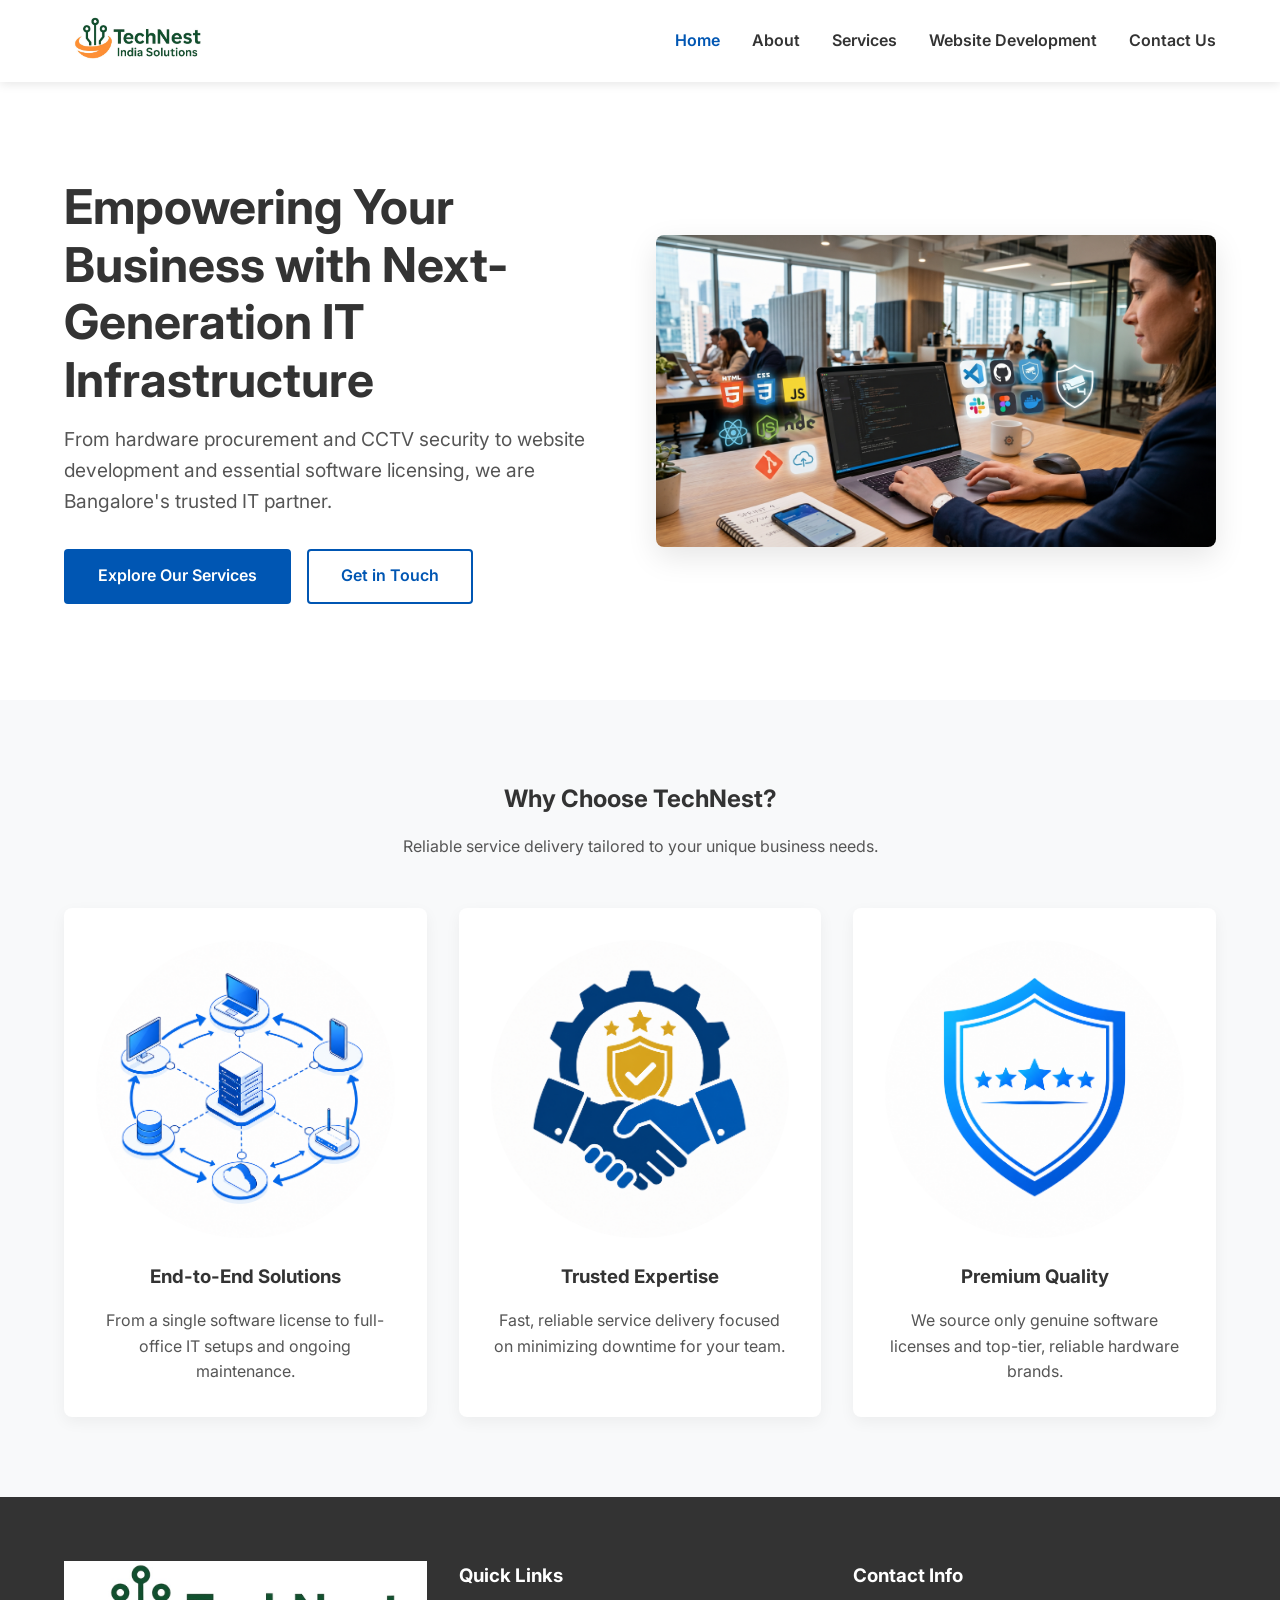
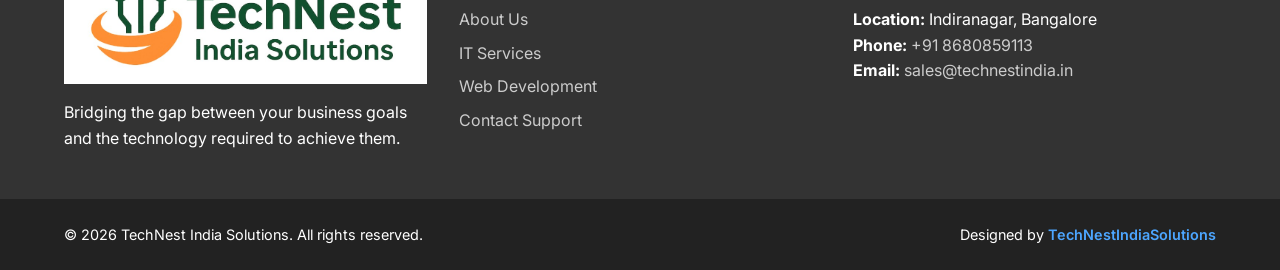
<file: index.html>
<!DOCTYPE html>
<html lang="en">
<head>
    <link rel="icon" type="image/x-icon" href="images/logo.ico">
    <meta charset="UTF-8">
    <meta name="viewport" content="width=device-width, initial-scale=1.0">
    <title>TechNest India Solutions | IT Infrastructure & Web Services</title>
    <link rel="stylesheet" href="style.css">
    <link href="https://fonts.googleapis.com/css2?family=Inter:wght@300;400;600;700&display=swap" rel="stylesheet">
</head>
<body>

    <!-- Navigation -->
    <nav class="navbar">
        <div class="container nav-container">
            <a href="index.html" class="logo">
                <!-- Logo Placeholder -->
                <img src="images/logo.jpeg" alt="TechNest India Solutions Logo">
            </a>
            <ul class="nav-links">
                <li><a href="index.html" class="active">Home</a></li>
                <li><a href="about.html">About</a></li>
                <li><a href="services.html">Services</a></li>
                <li><a href="webdev.html">Website Development</a></li>
                <li><a href="contact.html">Contact Us</a></li>
            </ul>
            <div class="hamburger" id="hamburger">
                <span></span>
                <span></span>
                <span></span>
            </div>
        </div>
    </nav>

    <!-- Main Content -->
    <main>
        <!-- Hero Section -->
        <section class="hero">
            <div class="container hero-container grid-2">
                <div class="hero-text fade-in-up">
                    <h1>Empowering Your Business with Next-Generation IT Infrastructure</h1>
                    <p>From hardware procurement and CCTV security to website development and essential software licensing, we are Bangalore's trusted IT partner.</p>
                    <div class="hero-buttons">
                        <a href="services.html" class="btn btn-primary">Explore Our Services</a>
                        <a href="contact.html" class="btn btn-secondary">Get in Touch</a>
                    </div>
                </div>
                <div class="hero-image fade-in-up delay-1">
                    <img src="images/hero.png" alt="IT Infrastructure">
                </div>
            </div>
        </section>

        <!-- Why Choose Us Section -->
        <section class="why-us section-padding bg-light">
            <div class="container">
                <div class="section-title fade-in-up">
                    <h2>Why Choose TechNest?</h2>
                    <p>Reliable service delivery tailored to your unique business needs.</p>
                </div>
                <div class="grid-3">
                    <div class="card fade-in-up delay-1">
                        <img src="images/end.png" alt="End to End" class="card-icon">
                        <h3>End-to-End Solutions</h3>
                        <p>From a single software license to full-office IT setups and ongoing maintenance.</p>
                    </div>
                    <div class="card fade-in-up delay-2">
                        <img src="images/trusted.png" alt="Trusted Expertise" class="card-icon">
                        <h3>Trusted Expertise</h3>
                        <p>Fast, reliable service delivery focused on minimizing downtime for your team.</p>
                    </div>
                    <div class="card fade-in-up delay-3">
                        <img src="images/quality.png" alt="Premium Quality" class="card-icon">
                        <h3>Premium Quality</h3>
                        <p>We source only genuine software licenses and top-tier, reliable hardware brands.</p>
                    </div>
                </div>
            </div>
        </section>
    </main>

    <!-- Footer -->
    <footer class="footer">
        <div class="container grid-3">
            <div class="footer-col">
                <img src="images/logo.jpeg" alt="TechNest Logo" class="footer-logo">
                <p>Bridging the gap between your business goals and the technology required to achieve them.</p>
            </div>
            <div class="footer-col">
                <h3>Quick Links</h3>
                <ul>
                    <li><a href="about.html">About Us</a></li>
                    <li><a href="services.html">IT Services</a></li>
                    <li><a href="webdev.html">Web Development</a></li>
                    <li><a href="contact.html">Contact Support</a></li>
                </ul>
            </div>
            <div class="footer-col">
                <h3>Contact Info</h3>
                <p><strong>Location:</strong> Indiranagar, Bangalore</p>
                <p><strong>Phone:</strong> <a href="tel:8680859113">+91 8680859113</a></p>
                <p><strong>Email:</strong> <a href="mailto:sales@technestindia.in">sales@technestindia.in</a></p>
            </div>
        </div>
        <div class="footer-bottom">
            <div class="container">
                <p>&copy; 2026 TechNest India Solutions. All rights reserved.</p>
                <!-- Developer Attribution -->
                <p class="dev-attr">Designed by <a href="#" class="dev-link">TechNestIndiaSolutions</a></p>
            </div>
        </div>
    </footer>

    <script src="script.js"></script>
</body>
</html>
</file>
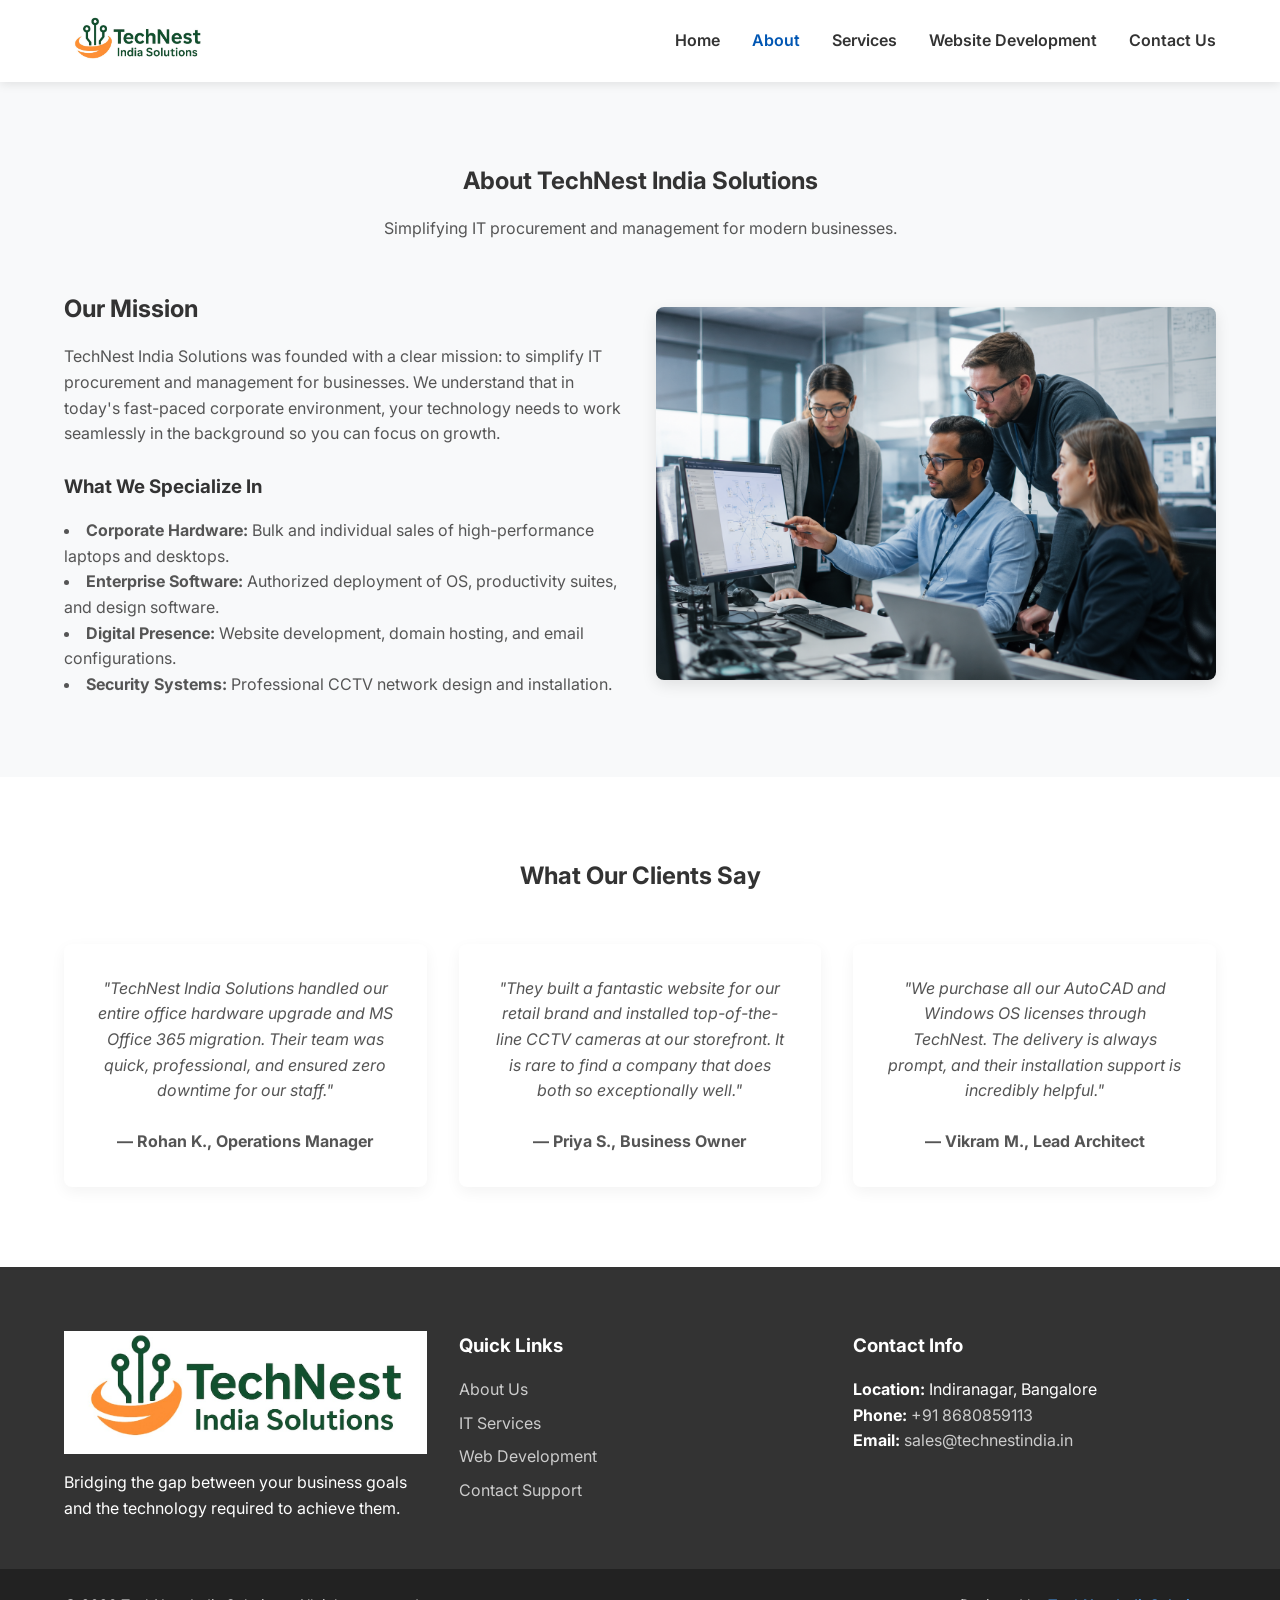
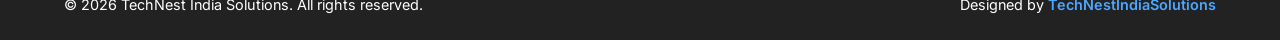
<file: about.html>
<!DOCTYPE html>
<html lang="en">
<head>
    <link rel="icon" type="image/x-icon" href="images/logo.ico">
    <meta charset="UTF-8">
    <meta name="viewport" content="width=device-width, initial-scale=1.0">
    <title>About Us | TechNest India Solutions</title>
    <link rel="stylesheet" href="style.css">
    <link href="https://fonts.googleapis.com/css2?family=Inter:wght@300;400;600;700&display=swap" rel="stylesheet">
</head>
<body>

    <nav class="navbar">
        <div class="container nav-container">
            <a href="index.html" class="logo">
                <img src="images/logo.jpeg" alt="TechNest India Solutions Logo">
            </a>
            <ul class="nav-links">
                <li><a href="index.html">Home</a></li>
                <li><a href="about.html" class="active">About</a></li>
                <li><a href="services.html">Services</a></li>
                <li><a href="webdev.html">Website Development</a></li>
                <li><a href="contact.html">Contact Us</a></li>
            </ul>
            <div class="hamburger" id="hamburger">
                <span></span>
                <span></span>
                <span></span>
            </div>
        </div>
    </nav>

    <main>
        <section class="section-padding bg-light">
            <div class="container fade-in-up">
                <div class="section-title">
                    <h1>About TechNest India Solutions</h1>
                    <p>Simplifying IT procurement and management for modern businesses.</p>
                </div>
                <div class="grid-2">
                    <div>
                        <h2>Our Mission</h2>
                        <p>TechNest India Solutions was founded with a clear mission: to simplify IT procurement and management for businesses. We understand that in today's fast-paced corporate environment, your technology needs to work seamlessly in the background so you can focus on growth.</p>
                        <br>
                        <h3>What We Specialize In</h3>
                        <ul style="list-style-position: inside; margin-top: 10px;">
                            <li><strong>Corporate Hardware:</strong> Bulk and individual sales of high-performance laptops and desktops.</li>
                            <li><strong>Enterprise Software:</strong> Authorized deployment of OS, productivity suites, and design software.</li>
                            <li><strong>Digital Presence:</strong> Website development, domain hosting, and email configurations.</li>
                            <li><strong>Security Systems:</strong> Professional CCTV network design and installation.</li>
                        </ul>
                    </div>
                    <div>
                        <img src="images/about.png" alt="About TechNest" style="border-radius: 8px; box-shadow: 0 5px 15px rgba(0,0,0,0.1);">
                    </div>
                </div>
            </div>
        </section>

        <section class="section-padding">
            <div class="container">
                <div class="section-title fade-in-up">
                    <h2>What Our Clients Say</h2>
                </div>
                <div class="grid-3">
                    <div class="card fade-in-up delay-1">
                        <p><em>"TechNest India Solutions handled our entire office hardware upgrade and MS Office 365 migration. Their team was quick, professional, and ensured zero downtime for our staff."</em></p>
                        <br>
                        <h4>— Rohan K., Operations Manager</h4>
                    </div>
                    <div class="card fade-in-up delay-2">
                        <p><em>"They built a fantastic website for our retail brand and installed top-of-the-line CCTV cameras at our storefront. It is rare to find a company that does both so exceptionally well."</em></p>
                        <br>
                        <h4>— Priya S., Business Owner</h4>
                    </div>
                    <div class="card fade-in-up delay-3">
                        <p><em>"We purchase all our AutoCAD and Windows OS licenses through TechNest. The delivery is always prompt, and their installation support is incredibly helpful."</em></p>
                        <br>
                        <h4>— Vikram M., Lead Architect</h4>
                    </div>
                </div>
            </div>
        </section>
    </main>

    <footer class="footer">
        <div class="container grid-3">
            <div class="footer-col">
                <img src="images/logo.jpeg" alt="TechNest Logo" class="footer-logo">
                <p>Bridging the gap between your business goals and the technology required to achieve them.</p>
            </div>
            <div class="footer-col">
                <h3>Quick Links</h3>
                <ul>
                    <li><a href="about.html">About Us</a></li>
                    <li><a href="services.html">IT Services</a></li>
                    <li><a href="webdev.html">Web Development</a></li>
                    <li><a href="contact.html">Contact Support</a></li>
                </ul>
            </div>
            <div class="footer-col">
                <h3>Contact Info</h3>
                <p><strong>Location:</strong> Indiranagar, Bangalore</p>
                <p><strong>Phone:</strong> <a href="tel:8680859113">+91 8680859113</a></p>
                <p><strong>Email:</strong> <a href="mailto:sales@technestindia.in">sales@technestindia.in</a></p>
            </div>
        </div>
        <div class="footer-bottom">
            <div class="container">
                <p>&copy; 2026 TechNest India Solutions. All rights reserved.</p>
                <p class="dev-attr">Designed by <a href="#" class="dev-link">TechNestIndiaSolutions</a></p>
            </div>
        </div>
    </footer>

    <script src="script.js"></script>
</body>
</html>
</file>
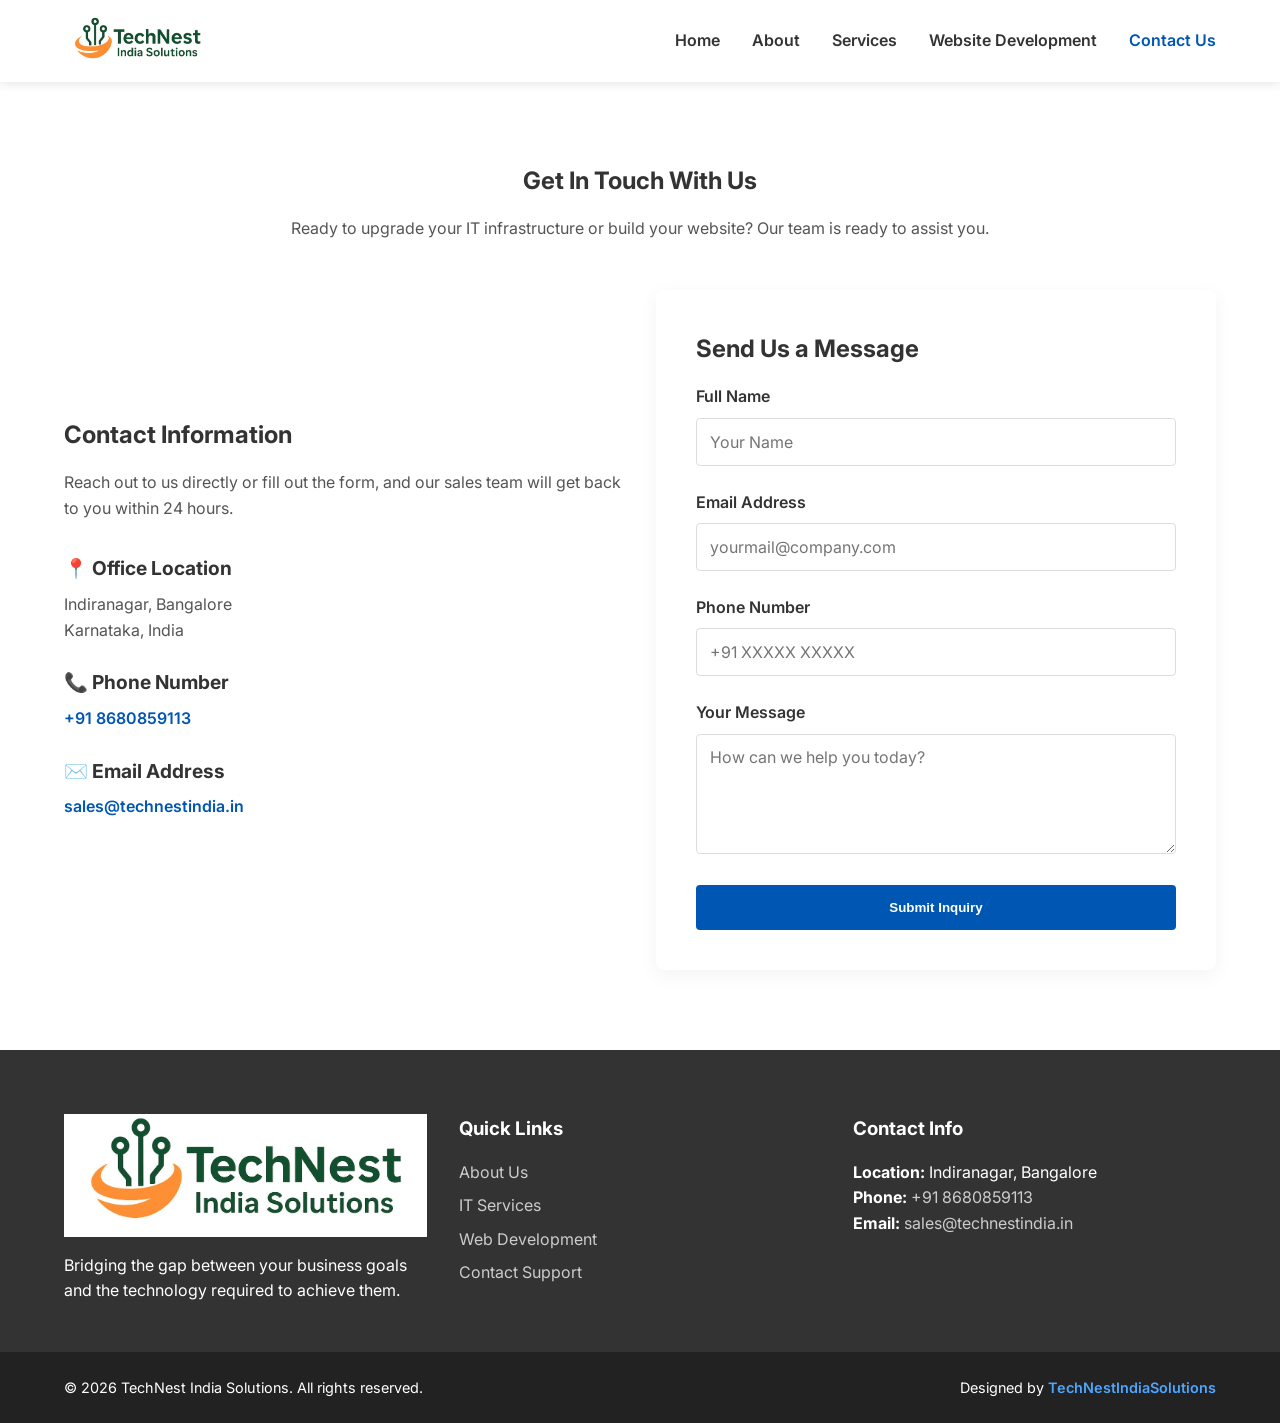
<file: contact.html>
<!DOCTYPE html>
<html lang="en">
<head>
    <link rel="icon" type="image/x-icon" href="images/logo.ico">
    <meta charset="UTF-8">
    <meta name="viewport" content="width=device-width, initial-scale=1.0">
    <title>Contact Us | TechNest India Solutions</title>
    <link rel="stylesheet" href="style.css">
    <link href="https://fonts.googleapis.com/css2?family=Inter:wght@300;400;600;700&display=swap" rel="stylesheet">
    <style>
        /* Specific styles for the Contact Form */
        .contact-form {
            background: var(--white);
            padding: 2.5rem;
            border-radius: 8px;
            box-shadow: 0 5px 20px rgba(0,0,0,0.05);
        }
        .form-group {
            margin-bottom: 1.5rem;
        }
        .form-group label {
            display: block;
            margin-bottom: 0.5rem;
            font-weight: 600;
            color: var(--secondary-color);
        }
        .form-control {
            width: 100%;
            padding: 0.8rem;
            border: 1px solid #ddd;
            border-radius: 4px;
            font-family: 'Inter', sans-serif;
            font-size: 1rem;
        }
        .form-control:focus {
            outline: none;
            border-color: var(--primary-color);
        }
        textarea.form-control {
            resize: vertical;
            min-height: 120px;
        }
    </style>
</head>
<body>

    <nav class="navbar">
        <div class="container nav-container">
            <a href="index.html" class="logo">
                <img src="images/logo.jpeg" alt="TechNest India Solutions Logo">
            </a>
            <ul class="nav-links">
                <li><a href="index.html">Home</a></li>
                <li><a href="about.html">About</a></li>
                <li><a href="services.html">Services</a></li>
                <li><a href="webdev.html">Website Development</a></li>
                <li><a href="contact.html" class="active">Contact Us</a></li>
            </ul>
            <div class="hamburger" id="hamburger">
                <span></span>
                <span></span>
                <span></span>
            </div>
        </div>
    </nav>

    <main>
        <section class="section-padding">
            <div class="container">
                <div class="section-title fade-in-up">
                    <h1>Get In Touch With Us</h1>
                    <p>Ready to upgrade your IT infrastructure or build your website? Our team is ready to assist you.</p>
                </div>

                <div class="grid-2">
                    <div class="fade-in-up delay-1">
                        <h2>Contact Information</h2>
                        <p style="margin-bottom: 2rem;">Reach out to us directly or fill out the form, and our sales team will get back to you within 24 hours.</p>
                        
                        <div style="margin-bottom: 1.5rem;">
                            <h3 style="margin-bottom: 0.5rem; font-size: 1.2rem;">📍 Office Location</h3>
                            <p>Indiranagar, Bangalore<br>Karnataka, India</p>
                        </div>
                        
                        <div style="margin-bottom: 1.5rem;">
                            <h3 style="margin-bottom: 0.5rem; font-size: 1.2rem;">📞 Phone Number</h3>
                            <p><a href="tel:8680859113" style="font-weight: 600;">+91 8680859113</a></p>
                        </div>
                        
                        <div style="margin-bottom: 1.5rem;">
                            <h3 style="margin-bottom: 0.5rem; font-size: 1.2rem;">✉️ Email Address</h3>
                            <p><a href="mailto:sales@technestindia.in" style="font-weight: 600;">sales@technestindia.in</a></p>
                        </div>
                    </div>

                    <div class="contact-form fade-in-up delay-2">
                        <h2>Send Us a Message</h2>
						<script>var submitted=false;</script>
						<script>
							// Check if the URL contains "?success=true"
							if (window.location.search.includes('success=true')) {
							alert("Thank you! Your message has been sent successfully. Our team will contact you shortly.");
							// Clean up the URL so the popup doesn't keep showing if they refresh again
							window.history.replaceState(null, null, window.location.pathname);
							}
						</script>
						<iframe name="hidden_iframe" id="hidden_iframe" style="display:none;" onload="if(submitted) { window.location='contact.html?success=true'; }"></iframe>

						<form action="https://docs.google.com/forms/d/e/1FAIpQLScSA94mAwM2Hd61Ra_2SMPb2EbvLQpd0LPr_hfVlB6-NzpXpA/formResponse" method="POST" target="hidden_iframe" onsubmit="submitted=true;">
    
							<div class="form-group">
								<label for="name">Full Name</label>
								<input type="text" name="entry.2005620554" id="name" class="form-control" placeholder="Your Name" required>
							</div>
    
							<div class="form-group">
								<label for="email">Email Address</label>
								<input type="email" name="entry.1045781291" id="email" class="form-control" placeholder="yourmail@company.com" required>
							</div>
    
							<div class="form-group">
								<label for="phone">Phone Number</label>
								<input type="tel" name="entry.1166974658" id="phone" class="form-control" placeholder="+91 XXXXX XXXXX" required>
							</div>
    
							<div class="form-group">
							<label for="message">Your Message</label>
							<textarea name="entry.839337160" id="Requirements" class="form-control" placeholder="How can we help you today?" required></textarea>
							</div>
    
							<button type="submit" class="btn btn-primary" style="width: 100%;">Submit Inquiry</button>
						</form>
                    </div>
                </div>
            </div>
        </section>
    </main>

    <footer class="footer">
        <div class="container grid-3">
            <div class="footer-col">
                <img src="images/logo.jpeg" alt="TechNest Logo" class="footer-logo">
                <p>Bridging the gap between your business goals and the technology required to achieve them.</p>
            </div>
            <div class="footer-col">
                <h3>Quick Links</h3>
                <ul>
                    <li><a href="about.html">About Us</a></li>
                    <li><a href="services.html">IT Services</a></li>
                    <li><a href="webdev.html">Web Development</a></li>
                    <li><a href="contact.html">Contact Support</a></li>
                </ul>
            </div>
            <div class="footer-col">
                <h3>Contact Info</h3>
                <p><strong>Location:</strong> Indiranagar, Bangalore</p>
                <p><strong>Phone:</strong> <a href="tel:8680859113">+91 8680859113</a></p>
                <p><strong>Email:</strong> <a href="mailto:sales@technestindia.in">sales@technestindia.in</a></p>
            </div>
        </div>
        <div class="footer-bottom">
            <div class="container">
                <p>&copy; 2026 TechNest India Solutions. All rights reserved.</p>
                <p class="dev-attr">Designed by <a href="#" class="dev-link">TechNestIndiaSolutions</a></p>
            </div>
        </div>
    </footer>

    <script src="script.js"></script>
</body>
</html>
</file>
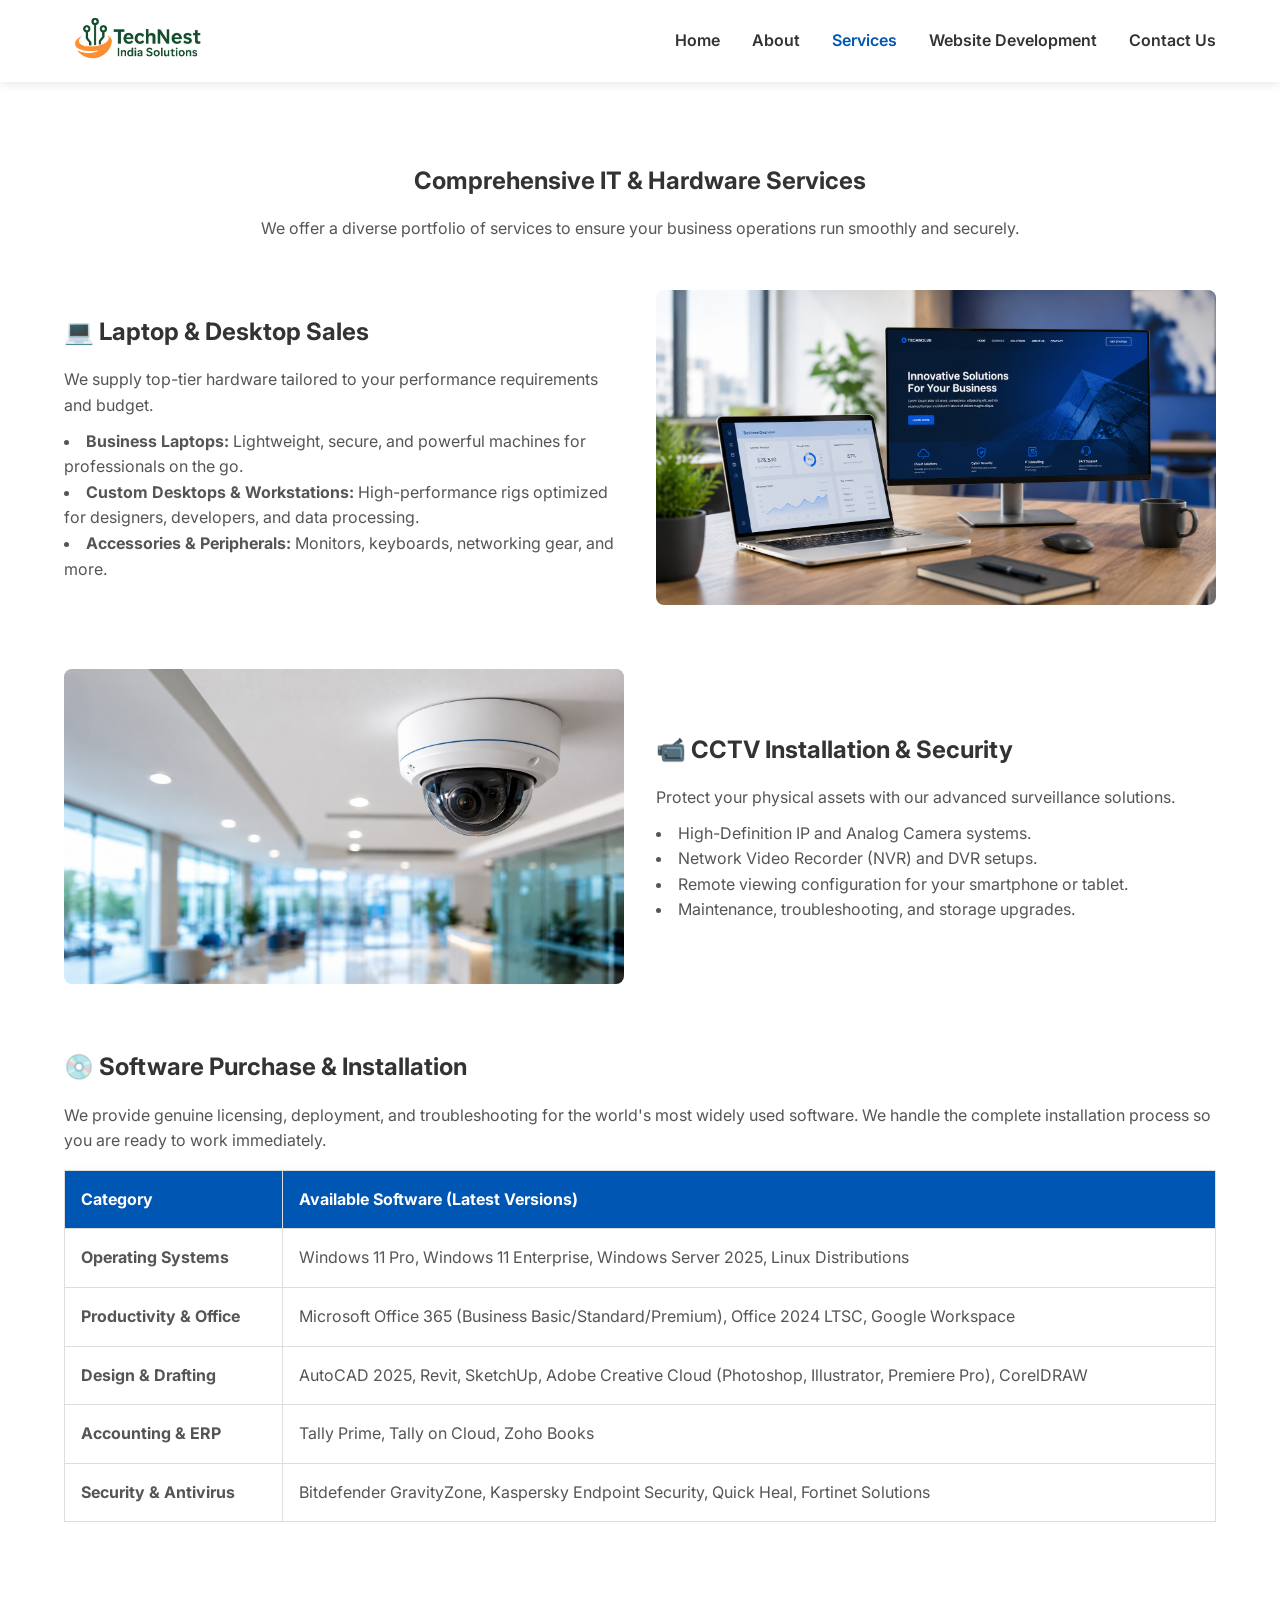
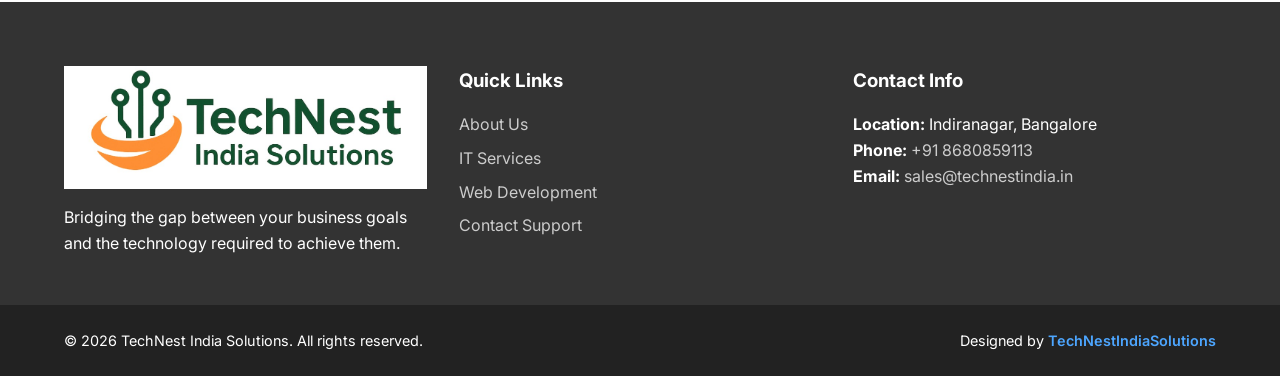
<file: services.html>
<!DOCTYPE html>
<html lang="en">
<head>
    <link rel="icon" type="image/x-icon" href="images/logo.ico">
    <meta charset="UTF-8">
    <meta name="viewport" content="width=device-width, initial-scale=1.0">
    <title>Services | TechNest India Solutions</title>
    <link rel="stylesheet" href="style.css">
    <link href="https://fonts.googleapis.com/css2?family=Inter:wght@300;400;600;700&display=swap" rel="stylesheet">
    <style>
        /* Specific styles for Services page table */
        .software-table {
            width: 100%;
            border-collapse: collapse;
            margin-top: 1rem;
            background: var(--white);
            box-shadow: 0 2px 10px rgba(0,0,0,0.05);
        }
        .software-table th, .software-table td {
            padding: 1rem;
            border: 1px solid #ddd;
            text-align: left;
        }
        .software-table th {
            background-color: var(--primary-color);
            color: var(--white);
        }
    </style>
</head>
<body>

    <nav class="navbar">
        <div class="container nav-container">
            <a href="index.html" class="logo">
                <img src="images/logo.jpeg" alt="TechNest India Solutions Logo">
            </a>
            <ul class="nav-links">
                <li><a href="index.html">Home</a></li>
                <li><a href="about.html">About</a></li>
                <li><a href="services.html" class="active">Services</a></li>
                <li><a href="webdev.html">Website Development</a></li>
                <li><a href="contact.html">Contact Us</a></li>
            </ul>
            <div class="hamburger" id="hamburger">
                <span></span>
                <span></span>
                <span></span>
            </div>
        </div>
    </nav>

    <main>
        <section class="section-padding">
            <div class="container">
                <div class="section-title fade-in-up">
                    <h1>Comprehensive IT & Hardware Services</h1>
                    <p>We offer a diverse portfolio of services to ensure your business operations run smoothly and securely.</p>
                </div>

                <div class="grid-2 fade-in-up delay-1" style="margin-bottom: 4rem;">
                    <div>
                        <h2>💻 Laptop & Desktop Sales</h2>
                        <p>We supply top-tier hardware tailored to your performance requirements and budget.</p>
                        <ul style="list-style-position: inside; margin-top: 10px;">
                            <li><strong>Business Laptops:</strong> Lightweight, secure, and powerful machines for professionals on the go.</li>
                            <li><strong>Custom Desktops & Workstations:</strong> High-performance rigs optimized for designers, developers, and data processing.</li>
                            <li><strong>Accessories & Peripherals:</strong> Monitors, keyboards, networking gear, and more.</li>
                        </ul>
                    </div>
                    <div>
                        <img src="images/hardware.png" alt="Hardware Sales" style="border-radius: 8px;">
                    </div>
                </div>

                <div class="grid-2 fade-in-up delay-2" style="margin-bottom: 4rem;">
                    <div>
                        <img src="images/camera.png" alt="CCTV Services" style="border-radius: 8px;">
                    </div>
                    <div>
                        <h2>📹 CCTV Installation & Security</h2>
                        <p>Protect your physical assets with our advanced surveillance solutions.</p>
                        <ul style="list-style-position: inside; margin-top: 10px;">
                            <li>High-Definition IP and Analog Camera systems.</li>
                            <li>Network Video Recorder (NVR) and DVR setups.</li>
                            <li>Remote viewing configuration for your smartphone or tablet.</li>
                            <li>Maintenance, troubleshooting, and storage upgrades.</li>
                        </ul>
                    </div>
                </div>

                <div class="fade-in-up delay-3">
                    <h2>💿 Software Purchase & Installation</h2>
                    <p>We provide genuine licensing, deployment, and troubleshooting for the world's most widely used software. We handle the complete installation process so you are ready to work immediately.</p>
                    
                    <div style="overflow-x:auto;">
                        <table class="software-table">
                            <thead>
                                <tr>
                                    <th>Category</th>
                                    <th>Available Software (Latest Versions)</th>
                                </tr>
                            </thead>
                            <tbody>
                                <tr>
                                    <td><strong>Operating Systems</strong></td>
                                    <td>Windows 11 Pro, Windows 11 Enterprise, Windows Server 2025, Linux Distributions</td>
                                </tr>
                                <tr>
                                    <td><strong>Productivity & Office</strong></td>
                                    <td>Microsoft Office 365 (Business Basic/Standard/Premium), Office 2024 LTSC, Google Workspace</td>
                                </tr>
                                <tr>
                                    <td><strong>Design & Drafting</strong></td>
                                    <td>AutoCAD 2025, Revit, SketchUp, Adobe Creative Cloud (Photoshop, Illustrator, Premiere Pro), CorelDRAW</td>
                                </tr>
                                <tr>
                                    <td><strong>Accounting & ERP</strong></td>
                                    <td>Tally Prime, Tally on Cloud, Zoho Books</td>
                                </tr>
                                <tr>
                                    <td><strong>Security & Antivirus</strong></td>
                                    <td>Bitdefender GravityZone, Kaspersky Endpoint Security, Quick Heal, Fortinet Solutions</td>
                                </tr>
                            </tbody>
                        </table>
                    </div>
                </div>
            </div>
        </section>
    </main>

    <footer class="footer">
        <div class="container grid-3">
            <div class="footer-col">
                <img src="images/logo.jpeg" alt="TechNest Logo" class="footer-logo">
                <p>Bridging the gap between your business goals and the technology required to achieve them.</p>
            </div>
            <div class="footer-col">
                <h3>Quick Links</h3>
                <ul>
                    <li><a href="about.html">About Us</a></li>
                    <li><a href="services.html">IT Services</a></li>
                    <li><a href="webdev.html">Web Development</a></li>
                    <li><a href="contact.html">Contact Support</a></li>
                </ul>
            </div>
            <div class="footer-col">
                <h3>Contact Info</h3>
                <p><strong>Location:</strong> Indiranagar, Bangalore</p>
                <p><strong>Phone:</strong> <a href="tel:8680859113">+91 8680859113</a></p>
                <p><strong>Email:</strong> <a href="mailto:sales@technestindia.in">sales@technestindia.in</a></p>
            </div>
        </div>
        <div class="footer-bottom">
            <div class="container">
                <p>&copy; 2026 TechNest India Solutions. All rights reserved.</p>
                <p class="dev-attr">Designed by <a href="#" class="dev-link">TechNestIndiaSolutions</a></p>
            </div>
        </div>
    </footer>

    <script src="script.js"></script>
</body>
</html>
</file>
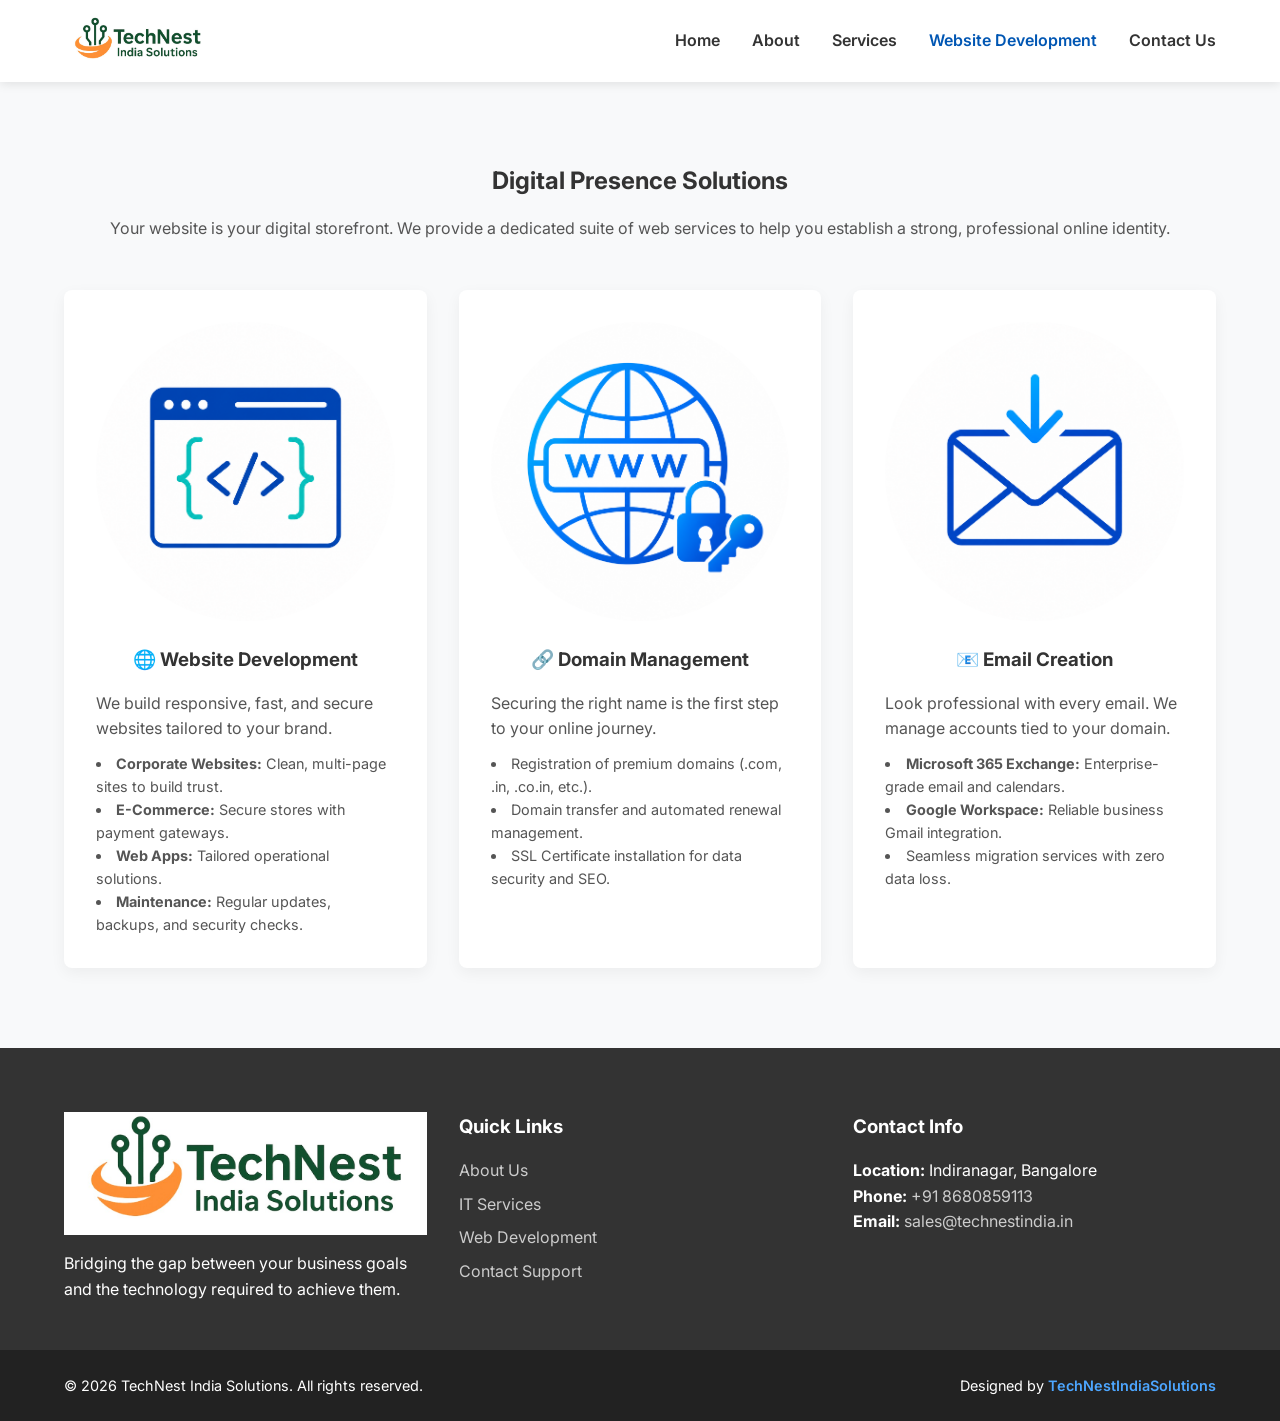
<file: webdev.html>
<!DOCTYPE html>
<html lang="en">
<head>
    <link rel="icon" type="image/x-icon" href="images/logo.ico">
    <meta charset="UTF-8">
    <meta name="viewport" content="width=device-width, initial-scale=1.0">
    <title>Website Development | TechNest India Solutions</title>
    <link rel="stylesheet" href="style.css">
    <link href="https://fonts.googleapis.com/css2?family=Inter:wght@300;400;600;700&display=swap" rel="stylesheet">
</head>
<body>

    <nav class="navbar">
        <div class="container nav-container">
            <a href="index.html" class="logo">
                <img src="images/logo.jpeg" alt="TechNest India Solutions Logo">
            </a>
            <ul class="nav-links">
                <li><a href="index.html">Home</a></li>
                <li><a href="about.html">About</a></li>
                <li><a href="services.html">Services</a></li>
                <li><a href="webdev.html" class="active">Website Development</a></li>
                <li><a href="contact.html">Contact Us</a></li>
            </ul>
            <div class="hamburger" id="hamburger">
                <span></span>
                <span></span>
                <span></span>
            </div>
        </div>
    </nav>

    <main>
        <section class="section-padding bg-light">
            <div class="container">
                <div class="section-title fade-in-up">
                    <h1>Digital Presence Solutions</h1>
                    <p>Your website is your digital storefront. We provide a dedicated suite of web services to help you establish a strong, professional online identity.</p>
                </div>

                <div class="grid-3">
                    <div class="card fade-in-up delay-1">
                        <img src="images/html.png" alt="Web Dev Icon" class="card-icon">
                        <h3>🌐 Website Development</h3>
                        <p style="text-align: left; margin-top: 15px;">We build responsive, fast, and secure websites tailored to your brand.</p>
                        <ul style="text-align: left; margin-top: 10px; list-style-position: inside; font-size: 0.9rem;">
                            <li><strong>Corporate Websites:</strong> Clean, multi-page sites to build trust.</li>
                            <li><strong>E-Commerce:</strong> Secure stores with payment gateways.</li>
                            <li><strong>Web Apps:</strong> Tailored operational solutions.</li>
                            <li><strong>Maintenance:</strong> Regular updates, backups, and security checks.</li>
                        </ul>
                    </div>

                    <div class="card fade-in-up delay-2">
                        <img src="images/domain.png" alt="Domain Icon" class="card-icon">
                        <h3>🔗 Domain Management</h3>
                        <p style="text-align: left; margin-top: 15px;">Securing the right name is the first step to your online journey.</p>
                        <ul style="text-align: left; margin-top: 10px; list-style-position: inside; font-size: 0.9rem;">
                            <li>Registration of premium domains (.com, .in, .co.in, etc.).</li>
                            <li>Domain transfer and automated renewal management.</li>
                            <li>SSL Certificate installation for data security and SEO.</li>
                        </ul>
                    </div>

                    <div class="card fade-in-up delay-3">
                        <img src="images/mail.png" alt="Email Icon" class="card-icon">
                        <h3>📧 Email Creation</h3>
                        <p style="text-align: left; margin-top: 15px;">Look professional with every email. We manage accounts tied to your domain.</p>
                        <ul style="text-align: left; margin-top: 10px; list-style-position: inside; font-size: 0.9rem;">
                            <li><strong>Microsoft 365 Exchange:</strong> Enterprise-grade email and calendars.</li>
                            <li><strong>Google Workspace:</strong> Reliable business Gmail integration.</li>
                            <li>Seamless migration services with zero data loss.</li>
                        </ul>
                    </div>
                </div>
            </div>
        </section>
    </main>

    <footer class="footer">
        <div class="container grid-3">
            <div class="footer-col">
                <img src="images/logo.jpeg" alt="TechNest Logo" class="footer-logo">
                <p>Bridging the gap between your business goals and the technology required to achieve them.</p>
            </div>
            <div class="footer-col">
                <h3>Quick Links</h3>
                <ul>
                    <li><a href="about.html">About Us</a></li>
                    <li><a href="services.html">IT Services</a></li>
                    <li><a href="webdev.html">Web Development</a></li>
                    <li><a href="contact.html">Contact Support</a></li>
                </ul>
            </div>
            <div class="footer-col">
                <h3>Contact Info</h3>
                <p><strong>Location:</strong> Indiranagar, Bangalore</p>
                <p><strong>Phone:</strong> <a href="tel:8680859113">+91 8680859113</a></p>
                <p><strong>Email:</strong> <a href="mailto:sales@technestindia.in">sales@technestindia.in</a></p>
            </div>
        </div>
        <div class="footer-bottom">
            <div class="container">
                <p>&copy; 2026 TechNest India Solutions. All rights reserved.</p>
                <p class="dev-attr">Designed by <a href="#" class="dev-link">TechNestIndiaSolutions</a></p>
            </div>
        </div>
    </footer>

    <script src="script.js"></script>
</body>
</html>
</file>
<file: style.css>
/* --- CSS Variables --- */
:root {
    --primary-color: #0056b3; /* Tech Blue */
    --primary-dark: #003d82;
    --secondary-color: #333333;
    --text-color: #555555;
    --light-bg: #f8f9fa;
    --white: #ffffff;
    --transition: all 0.3s ease;
    
    /* Animation Variables */
    --animation-duration: 0.8s;
}

/* --- Base Styles --- */
* {
    margin: 0;
    padding: 0;
    box-sizing: border-box;
}

body {
    font-family: 'Inter', sans-serif;
    color: var(--text-color);
    line-height: 1.6;
    overflow-x: hidden;
}

h1, h2, h3 {
    color: var(--secondary-color);
    margin-bottom: 1rem;
    font-weight: 700;
}

a {
    text-decoration: none;
    color: var(--primary-color);
    transition: var(--transition);
}

img {
    max-width: 100%;
    height: auto;
    display: block;
}

.container {
    width: 90%;
    max-width: 1200px;
    margin: 0 auto;
}

.section-padding {
    padding: 5rem 0;
}

.bg-light {
    background-color: var(--light-bg);
}

.section-title {
    text-align: center;
    margin-bottom: 3rem;
}

/* --- Layout Grids --- */
.grid-2 {
    display: grid;
    grid-template-columns: repeat(auto-fit, minmax(300px, 1fr));
    gap: 2rem;
    align-items: center;
}

.grid-3 {
    display: grid;
    grid-template-columns: repeat(auto-fit, minmax(280px, 1fr));
    gap: 2rem;
}

/* --- Buttons --- */
.btn {
    display: inline-block;
    padding: 0.8rem 2rem;
    border-radius: 4px;
    font-weight: 600;
    cursor: pointer;
    border: 2px solid transparent;
}

.btn-primary {
    background-color: var(--primary-color);
    color: var(--white);
}

.btn-primary:hover {
    background-color: var(--primary-dark);
    color: var(--white);
}

.btn-secondary {
    background-color: transparent;
    color: var(--primary-color);
    border-color: var(--primary-color);
}

.btn-secondary:hover {
    background-color: var(--primary-color);
    color: var(--white);
}

/* --- Navigation --- */
.navbar {
    background-color: var(--white);
    box-shadow: 0 2px 10px rgba(0,0,0,0.1);
    position: sticky;
    top: 0;
    z-index: 1000;
}

.nav-container {
    display: flex;
    justify-content: space-between;
    align-items: center;
    padding: 1rem 0;
}

.logo img {
    height: 50px;
}

.nav-links {
    display: flex;
    list-style: none;
    gap: 2rem;
}

.nav-links a {
    color: var(--secondary-color);
    font-weight: 600;
}

.nav-links a:hover, .nav-links a.active {
    color: var(--primary-color);
}

.hamburger {
    display: none;
    cursor: pointer;
    flex-direction: column;
    gap: 5px;
}

.hamburger span {
    width: 25px;
    height: 3px;
    background-color: var(--secondary-color);
    transition: var(--transition);
}

/* --- Hero Section --- */
.hero {
    padding: 6rem 0;
    background-color: var(--white);
}

.hero h1 {
    font-size: 3rem;
    line-height: 1.2;
}

.hero p {
    font-size: 1.2rem;
    margin-bottom: 2rem;
}

.hero-buttons {
    display: flex;
    gap: 1rem;
}

.hero-image img {
    border-radius: 8px;
    box-shadow: 0 10px 30px rgba(0,0,0,0.1);
}

/* --- Cards (Why Us) --- */
.card {
    background: var(--white);
    padding: 2rem;
    border-radius: 8px;
    text-align: center;
    box-shadow: 0 5px 15px rgba(0,0,0,0.05);
    transition: var(--transition);
}

.card:hover {
    transform: translateY(-5px);
    box-shadow: 0 10px 20px rgba(0,0,0,0.1);
}

.card-icon {
    margin: 0 auto 1.5rem;
    border-radius: 50%;
}

/* --- Footer --- */
.footer {
    background-color: var(--secondary-color);
    color: var(--white);
    padding: 4rem 0 0 0;
}

.footer h3 {
    color: var(--white);
}

.footer-col ul {
    list-style: none;
}

.footer-col ul li {
    margin-bottom: 0.5rem;
}

.footer-col a {
    color: #cccccc;
}

.footer-col a:hover {
    color: var(--primary-color);
}

.footer-logo {
    margin-bottom: 1rem;
}

.footer-bottom {
    background-color: #222;
    padding: 1.5rem 0;
    margin-top: 3rem;
    text-align: center;
    font-size: 0.9rem;
}

.footer-bottom .container {
    display: flex;
    justify-content: space-between;
    align-items: center;
    flex-wrap: wrap;
}

/* Developer Attribution Link Color - Adjusted per your preference */
.dev-link {
    color: #4da6ff; 
    font-weight: 600;
}
.dev-link:hover {
    color: var(--white);
}

/* --- Animations (Triggered by JS) --- */
.fade-in-up {
    opacity: 0;
    transform: translateY(30px);
    transition: opacity var(--animation-duration) ease-out, transform var(--animation-duration) ease-out;
}

.fade-in-up.visible {
    opacity: 1;
    transform: translateY(0);
}

/* Staggered delays for grouped elements */
.delay-1 { transition-delay: 0.2s; }
.delay-2 { transition-delay: 0.4s; }
.delay-3 { transition-delay: 0.6s; }

/* --- Responsive Media Queries --- */
@media (max-width: 768px) {
    .hamburger {
        display: flex;
    }
    
    .nav-links {
        position: absolute;
        top: 100%;
        left: 0;
        width: 100%;
        background-color: var(--white);
        flex-direction: column;
        text-align: center;
        padding: 0;
        max-height: 0;
        overflow: hidden;
        transition: max-height 0.4s ease-in-out;
    }

    .nav-links.active {
        max-height: 400px;
        padding: 1rem 0;
        box-shadow: 0 5px 10px rgba(0,0,0,0.1);
    }

    .hero h1 {
        font-size: 2.2rem;
    }

    .hero-buttons {
        flex-direction: column;
    }
    
    .footer-bottom .container {
        flex-direction: column;
        gap: 1rem;
    }
}
</file>
